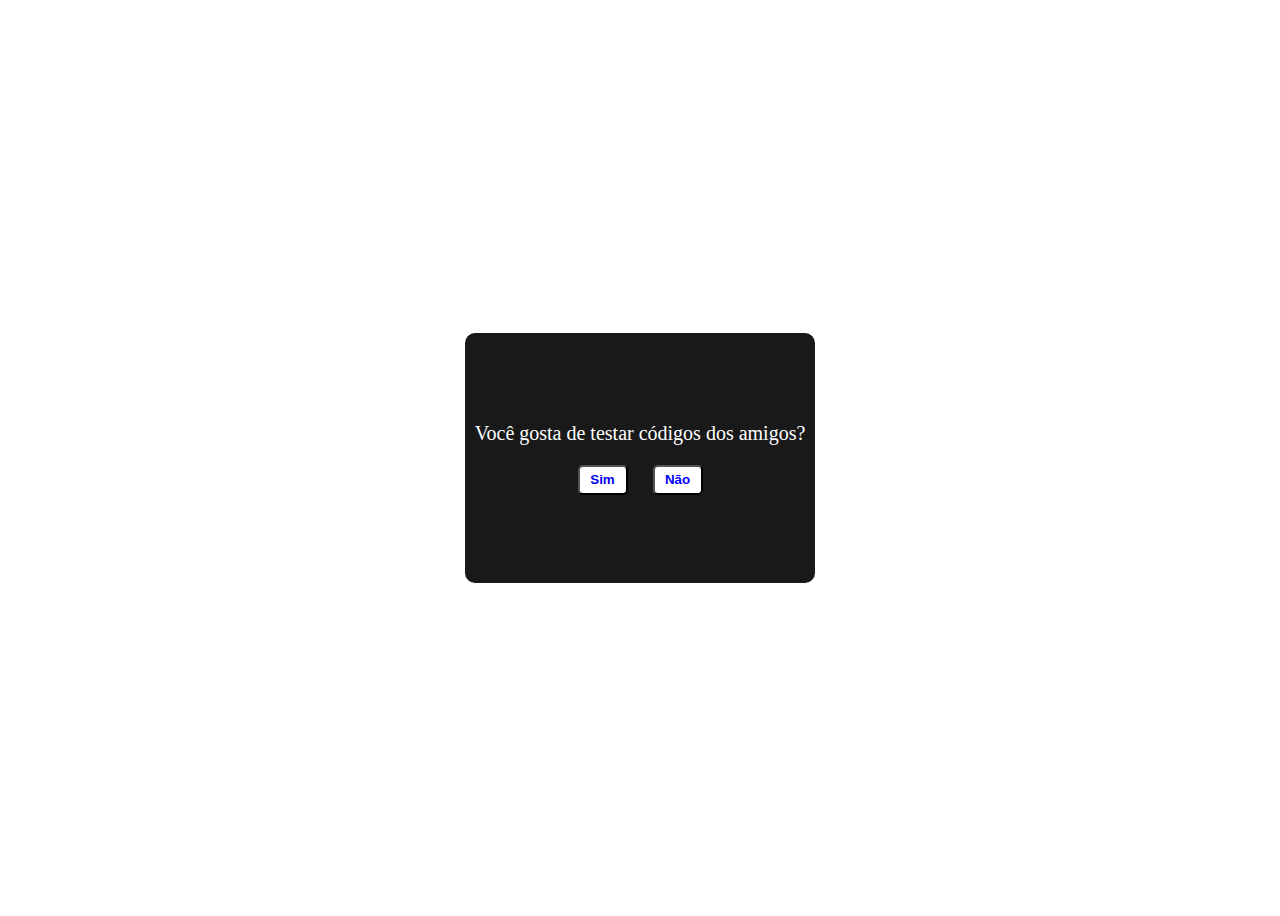
<file: Hugo Massotti/Zuera/index.html>
<html>
    <head>
        <style>
            body {
                display: flex;
                justify-content: center;
                align-items: center;
                height: 100vh;
            }
            a {
                text-decoration: none;
            }
            .box {
                font-size: 20px;
                color: white;
                height: 250px;
                width: 350px;
                border-radius: 10px;
                background: #191919;
                flex-direction: column;
                display: flex;
                align-items: center;
                justify-content: center;
            }
            .buttons-container {
                display: flex;
                justify-content: space-around;
                height: 50px;
                width: 150px;
            }
            button {
                height: 30px;
                width: 50px;
                background: white;
                border-radius: 5px;
                color: blue;
                font-weight: 600;
            }
        </style>
    </head>
    <body>
        <div class="box">
            <p>Você gosta de testar códigos dos amigos?</p>
            <div class="buttons-container">
                <button>
                    <a href="./index1.html">Sim</a>
                </button>
                <button id="no">Não</button>
            </div>
        </div>
    </body>
    <script>
        let button = document.getElementById('no');
        let height = window.innerHeight - 50;
        let width = window.innerWidth - 50;

        button.addEventListener('mouseover', function () {
            button.style.position = "absolute";
            button.style.top = Math.random() * height + "px";
            button.style.left = Math.random() * width + "px";
        })
    </script>
</html>
</file>
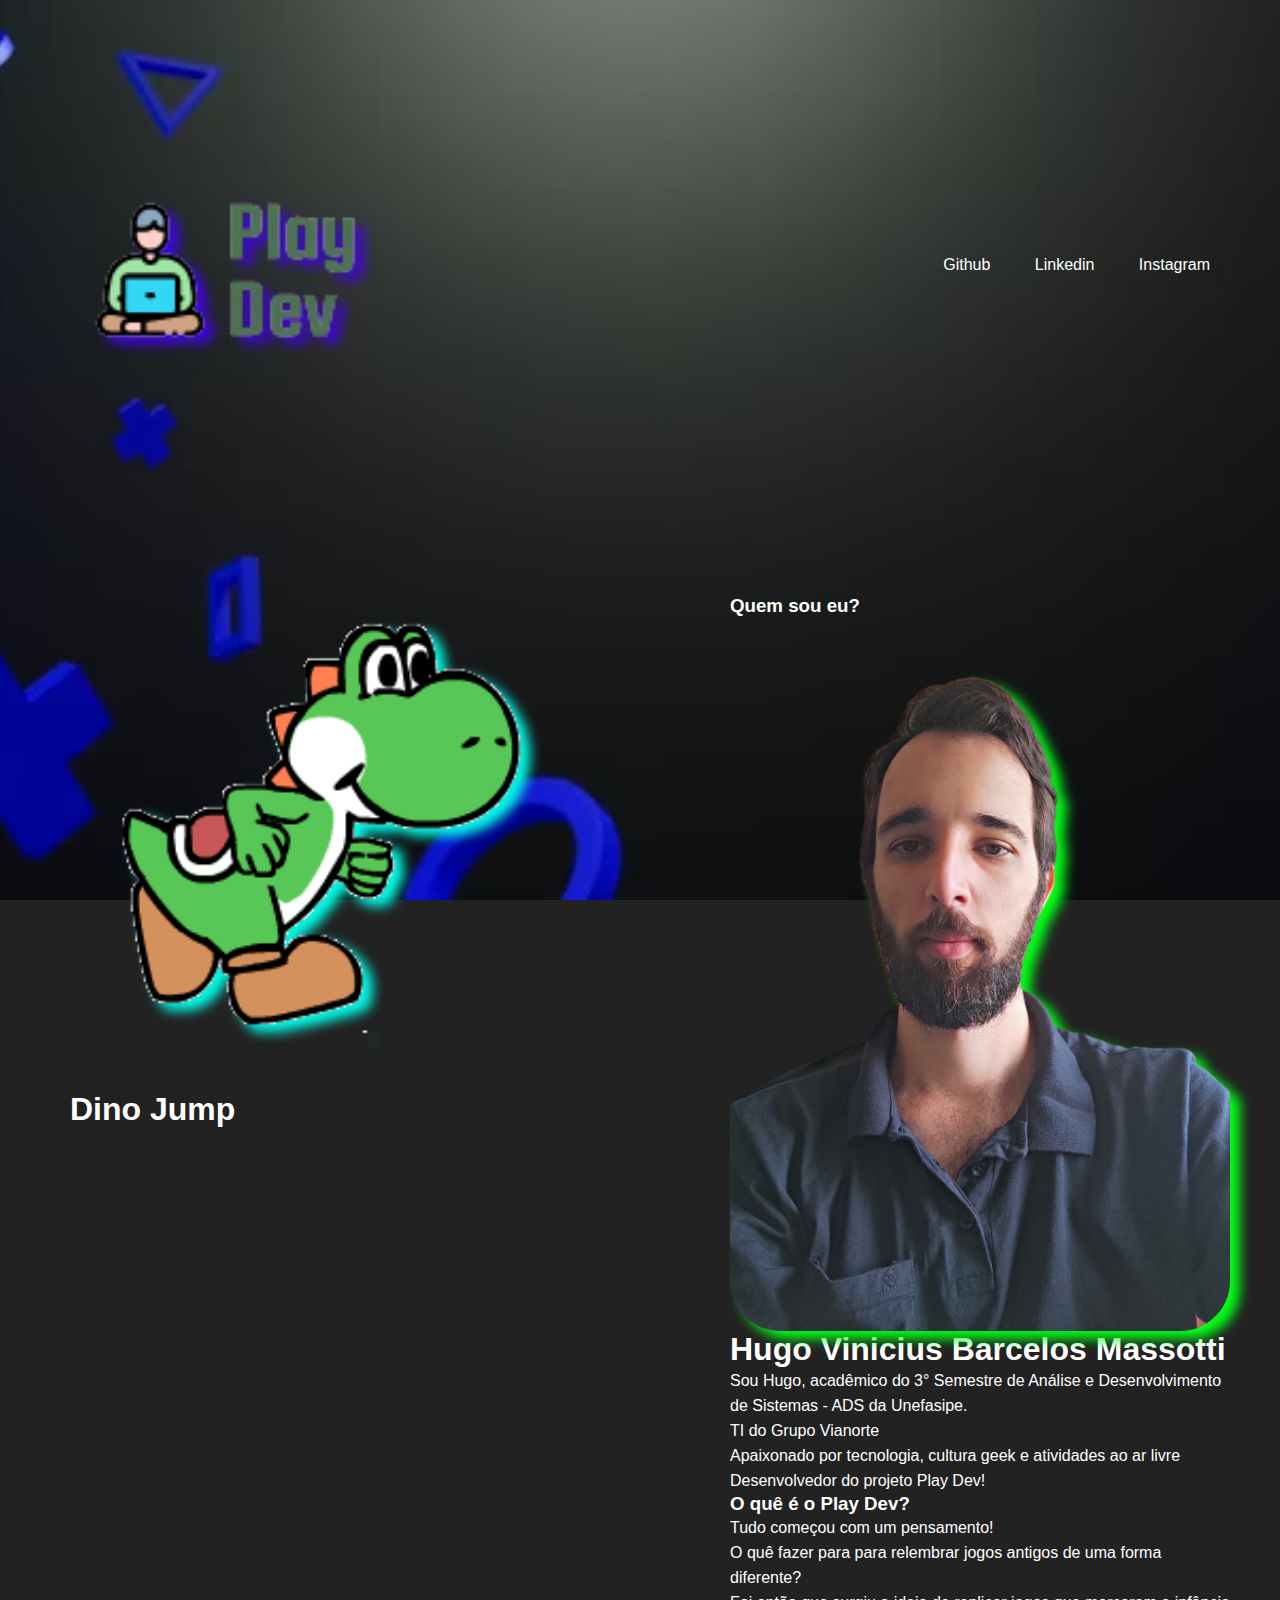
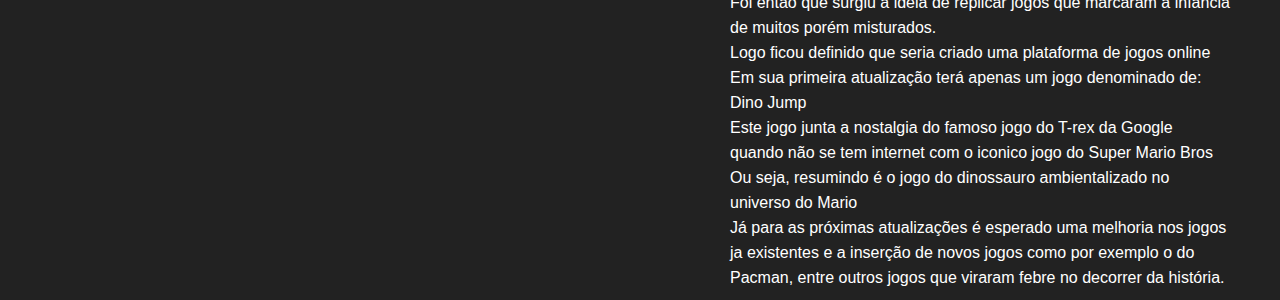
<file: Hugo Massotti/PlayDev/home.html>
<html lang="pt-br">
    <head>
        <link rel="Website Icon" type="png"
        href="./iconPlayDev.ifx">
        <meta charset="utf-8">
        <title>Pay Dev</title>
        <link href="./home.css" rel="stylesheet">
    </head>
    <body>        
        <header>
            <div>
                <!--<img src="./Untitled_logo_1_free-file-removebg-preview.png" class="logo">-->
                <div class="container"></div>
                    <img class="img2" src="./PlayDev.png" alt="">
            </div>  
            <ul>
                <a href="https://github.com/sniker92"><li>Github</li></a>
                <a href="https://www.linkedin.com/in/hugo-massotti-759b1321a/"><li>Linkedin</li></a>
                <a href="https://www.instagram.com/barceloshugo/"><li>Instagram</li></a>
            </ul>
        </header>
        <main>
            <div>
                <div>
                    <div>
                        <div class="container"></div>
                        <img class="img1" src="./12530.gif" alt="">
                    </div>
                        <ul>
                            <a href="file:///C:/xampp/htdocs/Hugo%20Massotti/PlayDev/index.html"><li><h1>Dino Jump</h1></li></a>
                        </ul>
                    </div>
                </div>
            </div>
            <div>
                <div>
                    <h3>Quem sou eu?</h3>
                    <div class="container">
                    <img class="img" src="./foto sem fundoo .png" alt="">
                    </div>   
                </div>
                <div>
                    
                    <h1>Hugo Vinicius Barcelos Massotti</h1>
                    <p>Sou Hugo, acadêmico do 3° Semestre de Análise e Desenvolvimento de Sistemas - ADS da Unefasipe.</p>
                    <p>TI do Grupo Vianorte</p>
                    <p>Apaixonado por tecnologia, cultura geek e atividades ao ar livre</p>
                    <p>Desenvolvedor do projeto Play Dev!</p>

                    <h3>O quê é o Play Dev?</h3>
                    <p>Tudo começou com um pensamento!</p>
                    <p>O quê fazer para para relembrar jogos antigos de uma forma diferente?</p>
                    <p>Foi então que surgiu a ideia de replicar jogos que marcaram a infância de muitos porém misturados.</p>
                    <p>Logo ficou definido que seria criado uma plataforma de jogos online</p>
                    <p>Em sua primeira atualização terá apenas um jogo denominado de: Dino Jump</p>
                    <p>Este jogo junta a nostalgia do famoso jogo do T-rex da Google quando não se tem internet com o iconico jogo do Super Mario Bros</p>
                    <p>Ou seja, resumindo é o jogo do dinossauro ambientalizado no universo do Mario</p>
                    <p>Já para as próximas atualizações é esperado uma melhoria nos jogos ja existentes e a inserção de novos jogos como por exemplo o do Pacman, entre outros jogos que viraram febre no decorrer da história.</p>
                    
                </div>        
            </div>           
        </main>
         
    </body>
</html>
</file>
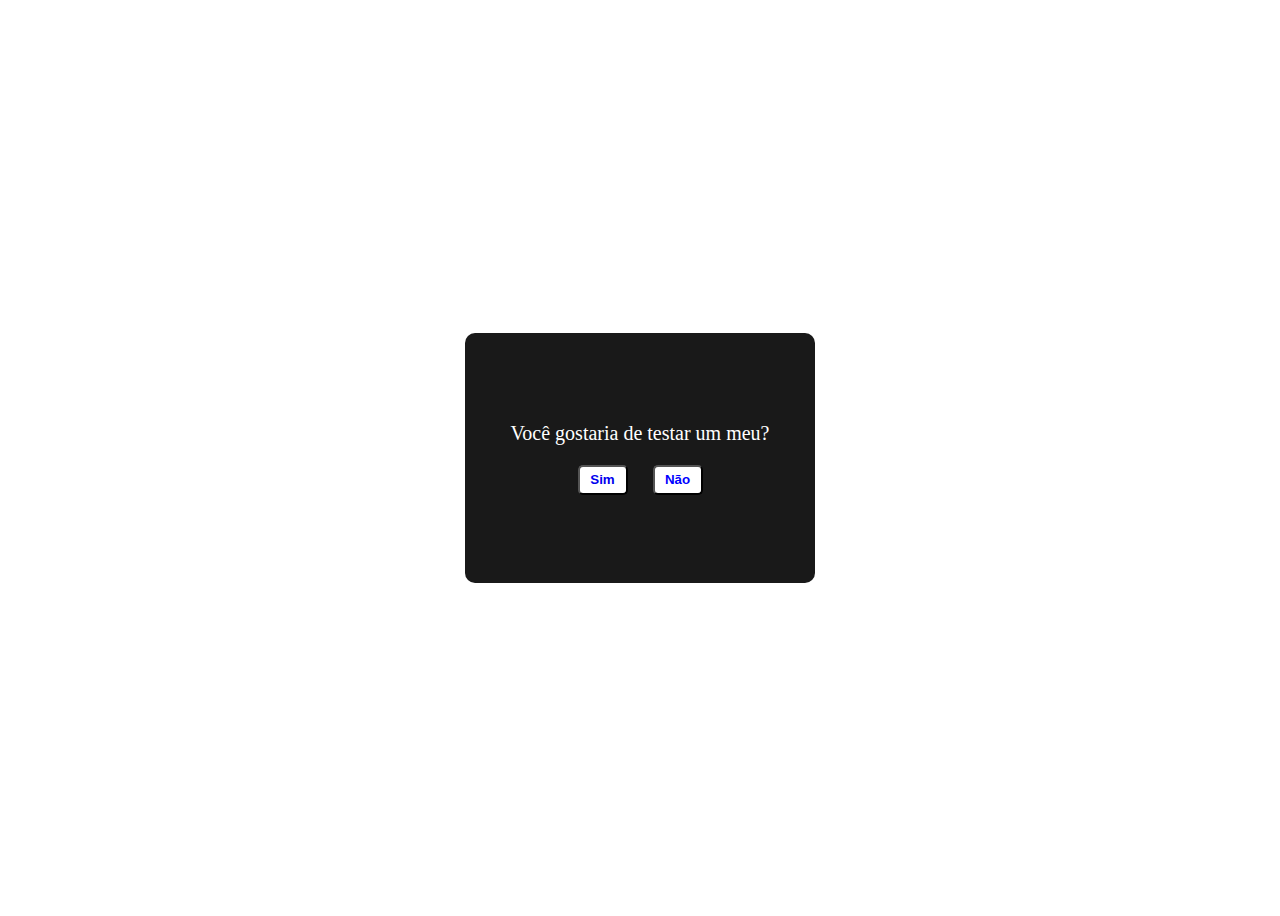
<file: Hugo Massotti/Zuera/index1.html>
<html>
    <head>
        <style>
            body {
                display: flex;
                justify-content: center;
                align-items: center;
                height: 100vh;
            }
            a {
                text-decoration: none;
            }
            .box {
                font-size: 20px;
                color: white;
                height: 250px;
                width: 350px;
                border-radius: 10px;
                background: #191919;
                flex-direction: column;
                display: flex;
                align-items: center;
                justify-content: center;
            }
            .buttons-container {
                display: flex;
                justify-content: space-around;
                height: 50px;
                width: 150px;
            }
            button {
                height: 30px;
                width: 50px;
                background: white;
                border-radius: 5px;
                color: blue;
                font-weight: 600;
            }
        </style>
    </head>
    <body>
        <div class="box">
            <p>Você gostaria de testar um meu?</p>
            <div class="buttons-container">
                <button>
                    <a href="./index2.html">Sim</a>
                </button>
                <button id="no">Não</button>
            </div>
        </div>
    </body>
    <script>
        let button = document.getElementById('no');
        let height = window.innerHeight - 50;
        let width = window.innerWidth - 50;

        button.addEventListener('mouseover', function () {
            button.style.position = "absolute";
            button.style.top = Math.random() * height + "px";
            button.style.left = Math.random() * width + "px";
        })
    </script>
</html>
</file>
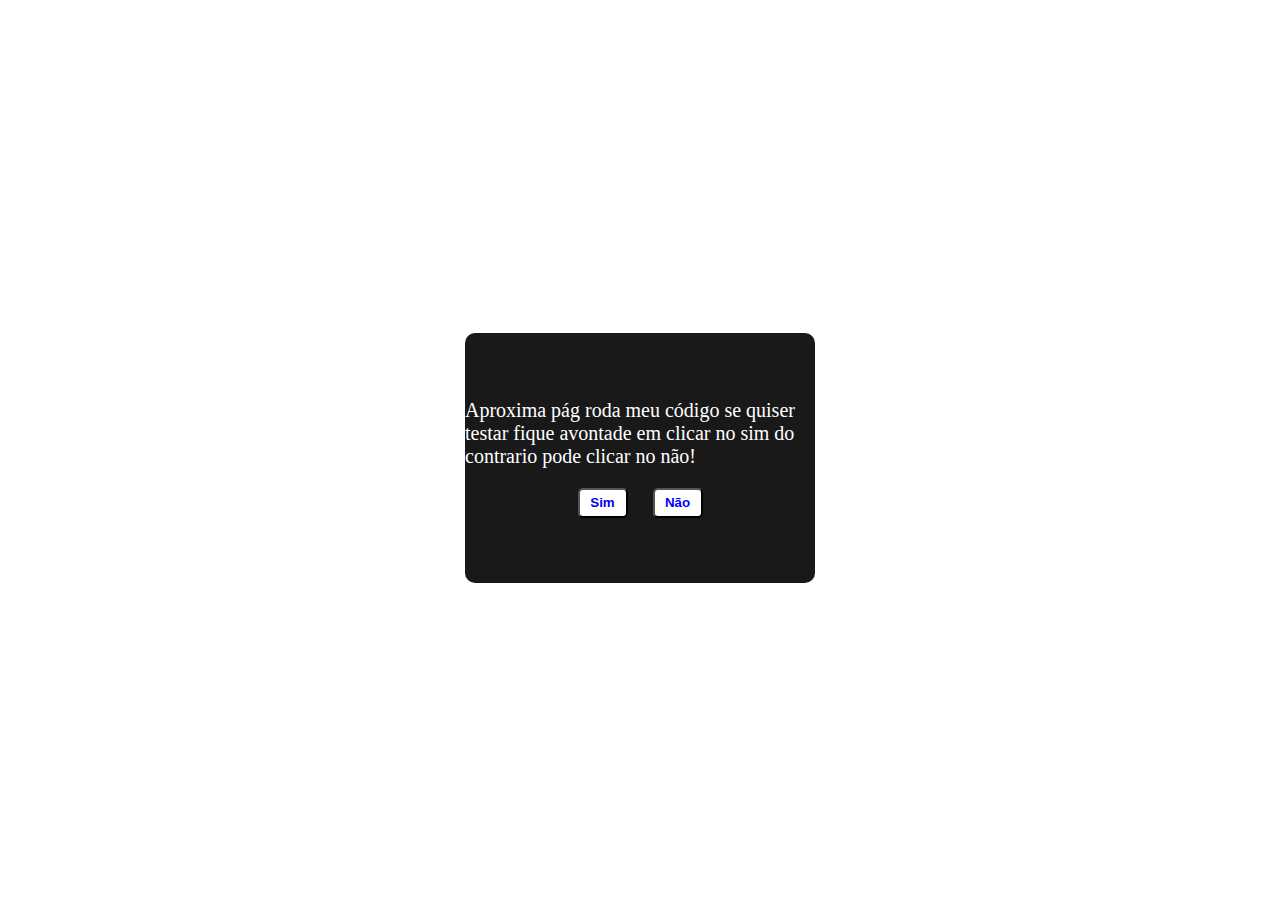
<file: Hugo Massotti/Zuera/index2.html>
<html>
    <head>
        <style>
            body {
                display: flex;
                justify-content: center;
                align-items: center;
                height: 100vh;
            }
            a {
                text-decoration: none;
            }
            .box {
                font-size: 20px;
                color: white;
                height: 250px;
                width: 350px;
                border-radius: 10px;
                background: #191919;
                flex-direction: column;
                display: flex;
                align-items: center;
                justify-content: center;
            }
            .buttons-container {
                display: flex;
                justify-content: space-around;
                height: 50px;
                width: 150px;
            }
            button {
                height: 30px;
                width: 50px;
                background: white;
                border-radius: 5px;
                color: blue;
                font-weight: 600;
            }
        </style>
    </head>
    <body>
        <div class="box">
            <p>Aproxima pág roda meu código se quiser testar fique avontade em clicar no sim do contrario pode clicar no não!</p>
            <div class="buttons-container">
                <button>
                    <a href="./index3.html">Sim</a>
                </button>
                <button id="no">Não</button>
            </div>
        </div>
    </body>
    <script>
        let button = document.getElementById('no');
        let height = window.innerHeight - 50;
        let width = window.innerWidth - 50;

        button.addEventListener('mouseover', function () {
            button.style.position = "absolute";
            button.style.top = Math.random() * height + "px";
            button.style.left = Math.random() * width + "px";
        })
    </script>
</html>
</file>
<file: Hugo Massotti/PlayDev/home.css>
* {
    margin: 0;
    padding: 0;
    box-sizing: border-box;
}
body{
    background-color: rgb(34, 34, 34);
    background-image: url("./icone-de-botao-de-geometria-de-jogo-flutuando-na-ilustracao-3d-de-fundo-renderizando-o-resumo-do-papel-de-parede-para-o-jogador_42100-4244.avif");
    background-repeat: no-repeat;
    background-attachment: fixed;
    background-position: center;
    background-size: cover;
    color:white;
    font-family: 'Segoe UI', Tahoma, Geneva, Verdana, sans-serif;
    max-width: 1200px;
    margin: 0 auto;
    padding: 10px;
}
header{
    display: flex;
    flex-direction: row;
    justify-content: space-between;
    align-items: center;
}
li{
    display: inline-block;
    margin: 20px;
}
a{
    color: white
}
a:hover{
    color: rgb(143, 81, 143)
}
main{
    display: flex;
    flex-direction: row;
    justify-content: space-between;
    margin-top: 75px;
}
img{
    width: 500px;
    border-radius: 50px;
    margin-top: 10px;
}
.img{
    filter: drop-shadow(10px 8px 6px #03ff18);
}
.img1{
    filter: drop-shadow(10px 8px 6px #03f8e4);
}.img2{
    filter: drop-shadow(10px 8px 6px #3e05da);
}
form{
    display: flex;
    flex-direction: column;
    width: 60%;    
}
p{
    max-width: 500px;
    line-height: 25px;
}
input{
    margin-top: 10px;
    height: 20px;
    border-radius: 15px;
    font-size: 15px;
    padding: 15px;
    border: none
}
#btn-enviar{
    background-color: rgb(143, 81, 243);
    height: 50px;
    width: 200px;
    color: white;
    font-size: larger;
}
#btn-enviar:hover{
    cursor: pointer;
    background: rgb(14, 197, 23);
    color: black;
}
</file>
